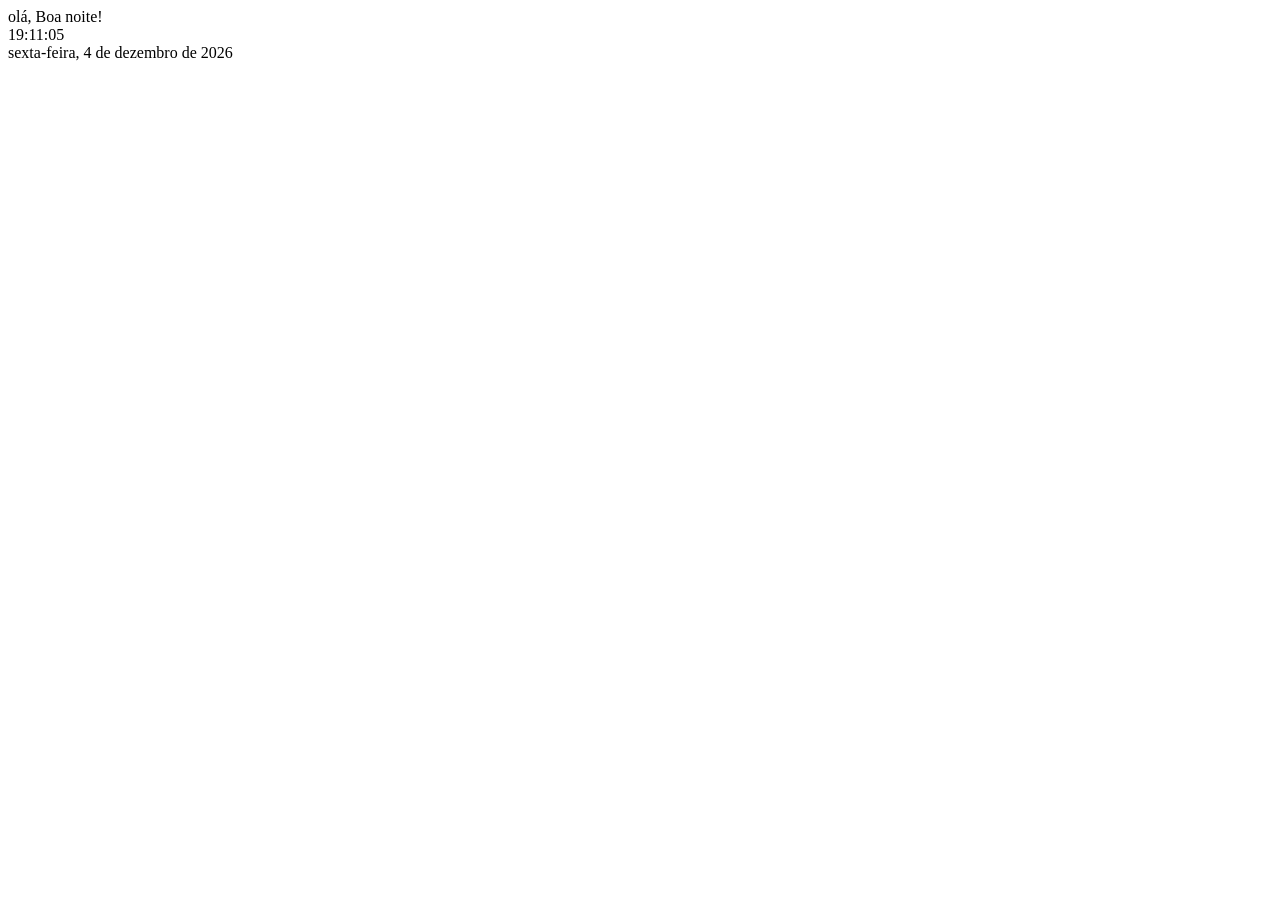
<file: painel-digital/index.html>
<!DOCTYPE html>
<html lang="pt-br">
<head>
    <meta charset="UTF-8">
    <meta name="viewport" content="width=device-width, initial-scale=1.0">
    <title>Painel Digital</title>
</head>
<body>
    <script src="data-hora-v2.1.js"></script>
    <!-- <script src="data-hora-v2.1.js"></script> -->


    
</body>
</html>
</file>
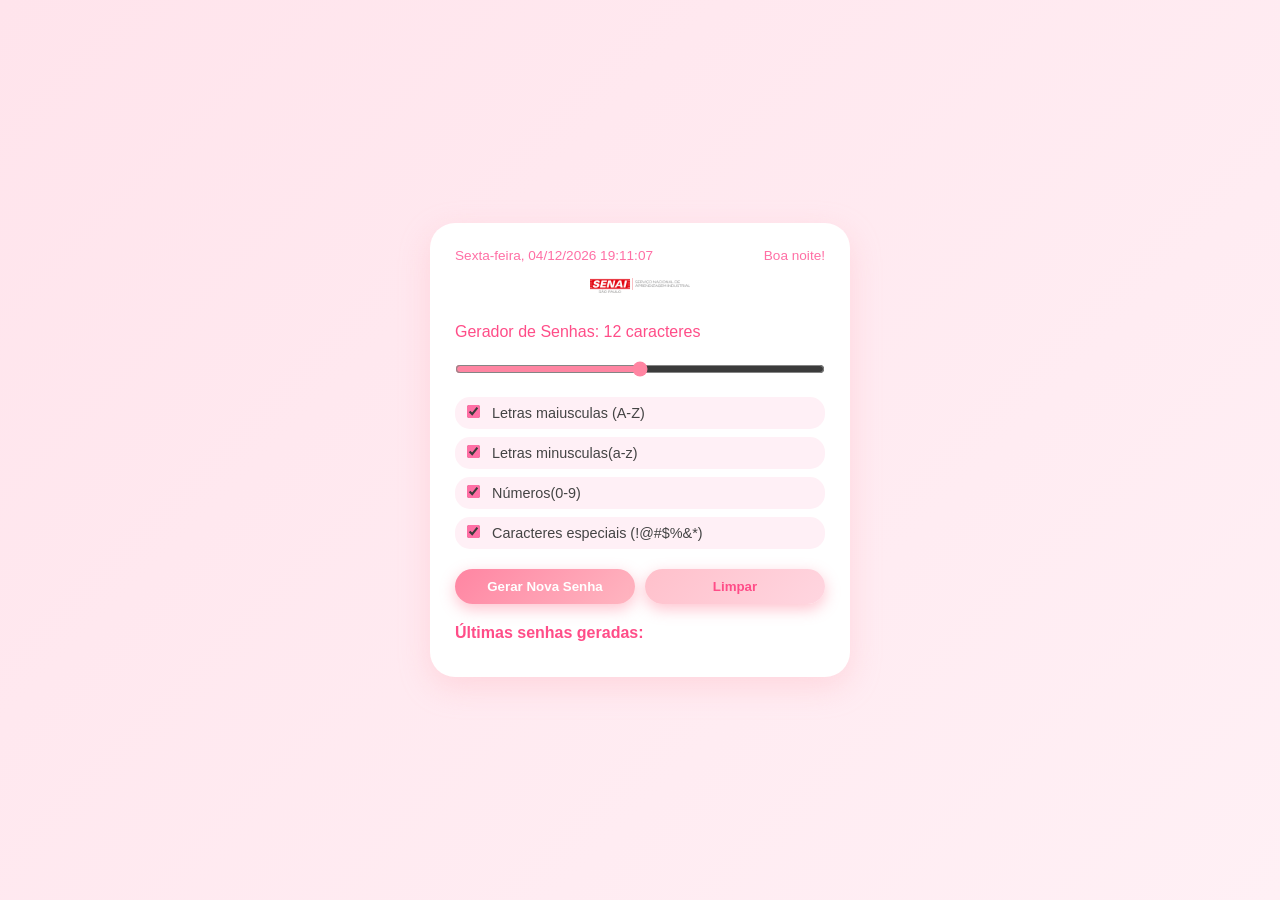
<file: password-generator/assets/index.html>
<!DOCTYPE html>
<html lang="pt-br">

<head>
    <meta charset="UTF-8">

    <!-- responsividade -->
    <meta name="viewport" content="width=device-width, initial-scale=1.0">

    <!-- SEO - Search Engine Optimization -->
    <meta name="keywords" content="gerado de senhas">

    <!-- arquivo com estilos CSS -->
    <link rel="stylesheet" href="./assets/style/app-pwd-styles.css">

    <!-- atributp defer que espera o codigo html carregar -->
    <script src="./assets/js/app-pwd-logic.js" defer></script>

    <title>Gerador de Senhas - SENAI-SP</title>

</head>

<body>
    <!-- container principal que envolve tda a aplicacao do app gerador de senha -->
    <main class="app-pwd">

        <!-- cabeçalho dinamico que exibe data/hora atual e mensagem de boas vindas  -->
        <header class="app-pwd__header">

            <span class="app-pwd__datetime"></span>
            
            <span class="app-pwd__welcome"></span>

        </header>

        <!-- secao principal que contem todos os elementos interativos do app gerador de senhas -->
        <section class="app-pwd__main">
            <img class="app-pwd__logo" src="./assets/img/unnamed.png" alt="logo SENAI-SP">

            <!-- container de entrada que agrupa o controle deslizante e opcoes de senha -->
            <div class="app-pwd__input">

                <!-- exibicao do tamanho selecionado da senha -->
                <span class="app-pwd__text">Gerador de Senhas: <span class="app-pwd__size"></span> caracteres </span>

                <!-- controle deslizante p selecionar o tamanho da senha -->
                <input class="app-pwd__slider" type="range" min="8" max="16" value="8 "/>

                <!-- grupo de opcoes para personalizacao da senha -->
                <div class="app-pwd__options">

                    <!-- opcao p incluir letras maiusculas -->
                    <label class="app-pwd__option" name="uppercase-label">
                        <input type="checkbox" class="app-pwd__checkbox uppercase-check" name="uppercase" checked/>
                        Letras maiusculas (A-Z)
                    </label>

                    <!-- opcao  para incluir letras minusculas -->
                    <label class="app-pwd__option" name="lowercase-label">
                        <input type="checkbox" class="app-pwd__checkbox lowercase-check" name="lowercase" checked/>
                        Letras minusculas(a-z)
                    </label>

                    <!-- opcao p incluir numeros -->
                    <label class="app-pwd__option" name="numbers-label">
                        <input type="checkbox" class="app-pwd__checkbox numbers-check" name="numbers" checked/>
                        Números(0-9)
                    </label>

                    <!-- opcao p incluir caracteres especiais -->
                    <label class="app-pwd__option" name="special-label">
                        <input type="checkbox" class="app-pwd__checkbox special-check" name="special" checked/>
                        Caracteres especiais (!@#$%&*)
                    </label>
                </div>

                <!-- container p os botoes -->
                <div class="app-pwd__button-container">
                    <button class="app-pwd__button">Gerar Nova Senha</button>
                    <button class="app-pwd__button app-pwd__button--clear">Limpar</button>
                </div>
            </div>
            

            <!-- container que exibe a senha gerada e permite copia -->
            <div class="app-pwd__result hide">

                <span class="app-pwd__title">Sua nova senha foi gerada!</span>
                
                <span class="app-pwd__output"></span>
                
                <span class="app-pwd__tooltip">Clique na senha para copiar.</span>

            </div>

            <div class="app-pwd__history">

                <h2 class="app-pwd__history-title">Últimas senhas geradas:</h2>

                <ul class="app-pwd__history-list"></ul>

            </div>

        </section>

    </main>
</body>

</html>
</file>
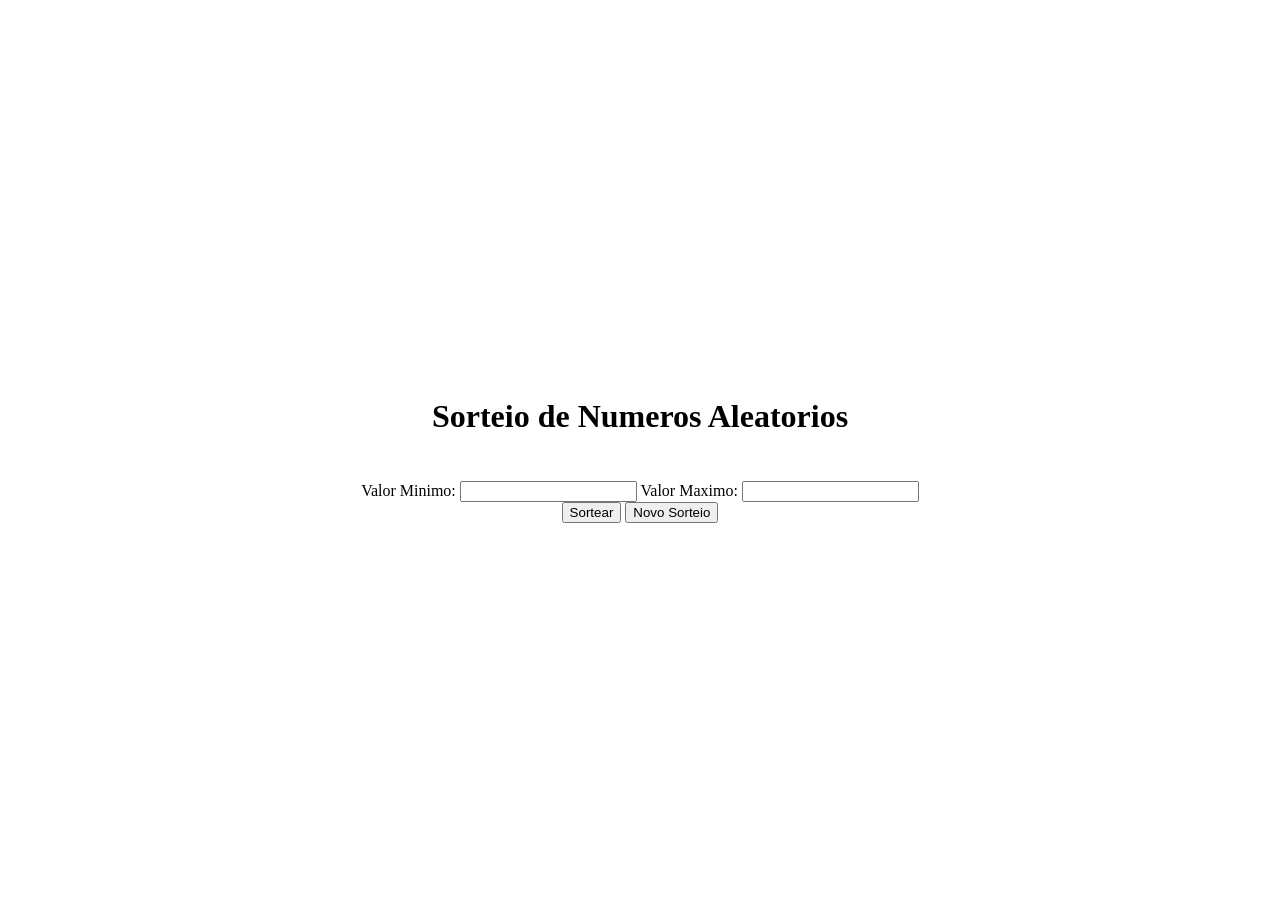
<file: classes-objetos/classes-objetos.html>
<!DOCTYPE html>
<html lang="pt-br">

<head>
    <meta charset="UTF-8">
    <meta name="viewport" content="width=device-width, initial-scale=1.0">
    <title>Classes Objetos</title>

    <!-- <script src="./10math-testes.js" defer></script> -->
    <style>
        .sorteio {
            display: flex;
            justify-content: center;
            text-align: center;
            flex-direction: column;
            gap: 25px;
            height: 100vh;
        }

    </style>
</head>

<body>

    <div class="sorteio">

        <h1>Sorteio de Numeros Aleatorios</h1>

        <div class="sorteio__inputs">
            <form action="sorteio__form">

                <label for="min">Valor Minimo:</label>
                <input class="sorteio__input--min" type="text" name="min" />

                <label for="max">Valor Maximo:</label>
                <input class="sorteio__input--max"type="text" name="max">


                <div class="sorteio__acoes">

                        <input class="sorteio__botao--sortear" type="submit" value="Sortear">
                        <input class="sorteio__botao--reset"  type="reset" value="Novo Sorteio">

                </div>

            </form>

            <div class="sorteio__resultado">
                <p class="sorteio__texto--resultado"></p>
            </div>

        </div>

    </div>

        <script>
            // seelecao de elementos
            const form = document.querySelector('.sorteio__form');
            const inputMin = document.querySelector('.sorteio__input--min');
            const inputMax = document.querySelector('.sorteio__input--max');
            const resultado = document.querySelector('.sorteio__textp--resultado');
            

            // evento do formlario
            form.addEventListener('submit', (event) => {
                event.preventDefault();
                // controla o recarregamento

                const min = inputMin.value.trim();
                const max = inputMax.value.trim();

                // validacao simples 
                if (min === '' || max === '')  {
                    resultado.textContent = 'Preencha os dois campos.';
                    return;
                }

                const numeroMin = Number(min);
                const numeroMax = Number(max);

                if (isNaN(numeroMin) || isNaN(numeroMax))  {
                    resultado.textContent = 'Digite apenas números.';
                    return;
                }

                if (numeroMin > numeroMax) {
                    resultado.textContent = 'O mínimo nao pode ser maior que o máximo.';
                    return;
                }

                // logica do sorteio (versao simplificada) 
                const numeroSorteado = Math.floor(Math.random() * (numeroMax - numeroMin + 1)) + numeroMin;

                resultado.textContent = `Número sorteado: ${numeroSorteado}`;
            });
        </script>

</body>
</html>
</file>
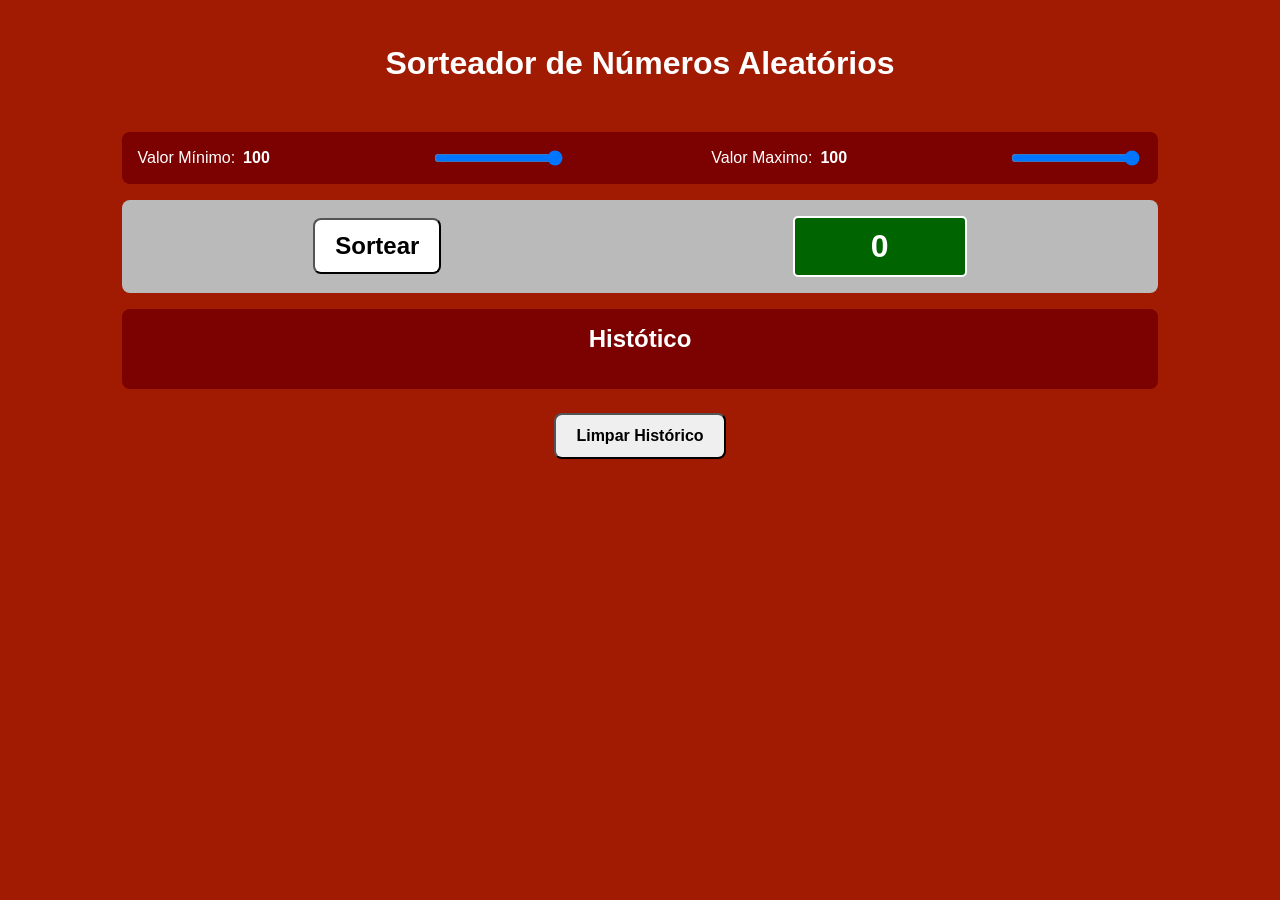
<file: sorteio-numeros-alatorios/numeros.html>
<!DOCTYPE html>
<html lang="pt-br">
<head>
    <meta charset="UTF-8">
    <meta name="viewport" content="width=device-width, initial-scale=1.0">

    <title>Sorteador de Números Aleatórios</title>

    <link rel="stylesheet" href="./style.css">
    <!-- atributo defer informa q o script sera carregado apos o DOM estar completo -->
     <script defer src="./numeros.js"></script>
</head>

<body class="sorteador" >
    
    <header class="sorteador__header">
        <h1 class="sorteador__title">Sorteador de Números Aleatórios</h1>
    </header>

    <main class="sorteador__main">

        <section class="sorteador__intervalo intervalo">
            
            <label class="intervalo__label" for="valor-minimo">Valor Mínimo:<span
                class="intervalo__valor intervalo__valor--min"></span></label>
                <input class="intervalo__slider  intervalo__slider--min"  type="range" name="valor-minimo" min="1" max="100"
                value="100"/>

            <label class="intervalo__label" for="valor-maximo">Valor Maximo:<span
                class="intervalo__valor intervalo__valor--max"></span></label>
                <input class="intervalo__slider  intervalo__slider--max"  type="range" name="valor-maximo" min="1" max="100"
                value="100"/>

        </section>

        <section class="sorteador__area area">
            <button class="area__button">Sortear</button>
            <span class="area__numero">0</span>
        </section>

        <span class="area__mensagem"></span>

        <section class="sorteador__historico historico">
            <h2 class="historico__title">Histótico</h2>
            <ul class="historico__lista"></ul>
        </section>

    </main>

    <footer class="sorteador__footer">
        <button class="sorteador__limpar">Limpar Histórico</button>
    </footer>

</body>
</html>
</file>
<file: password-generator/assets/assets/style/app-pwd-styles.css>
/* RESET */
* {
    margin: 0;
    padding: 0;
    box-sizing: border-box;
}

/* BODY */
body {
    font-family: "Poppins", sans-serif;
    background: linear-gradient(135deg, #ffe4ec, #fff0f5);
    color: #444;
    display: flex;
    justify-content: center;
    align-items: center;
    min-height: 100vh;
}

/* CONTAINER PRINCIPAL */
.app-pwd {
    background: #ffffff;
    border-radius: 25px;
    padding: 25px;
    width: 100%;
    max-width: 420px;
    box-shadow: 0 10px 30px rgba(255, 182, 193, 0.4);
}

/* HEADER */
.app-pwd__header {
    display: flex;
    justify-content: space-between;
    font-size: 0.85rem;
    margin-bottom: 15px;
    color: #ff6fa5;
}

/* LOGO */
.app-pwd__logo {
    width: 100px;
    display: block;
    margin: 0 auto 30px;
    max-width: 280px;
    
}

/* TEXTO */
.app-pwd__text {
    display: block;
    margin-bottom: 10px;
    font-weight: 500;
    color: #ff4d88;
}

/* SLIDER */
.app-pwd__slider {
    width: 100%;
    margin: 10px 0 20px;
    accent-color: #ff85a2;
}

/* OPTIONS */
.app-pwd__options {
    display: flex;
    flex-direction: column;
    gap: 8px;
    margin-bottom: 20px;
}

.app-pwd__option {
    background: #fff0f6;
    padding: 8px 12px;
    border-radius: 15px;
    font-size: 0.9rem;
    cursor: pointer;
    transition: 0.2s;
}

.app-pwd__option:hover {
    background: #ffe4ec;
}

/* CHECKBOX */
.app-pwd__checkbox {
    margin-right: 8px;
    accent-color: #ff6fa5;
}

/* BOTÕES */
.app-pwd__button-container {
    display: flex;
    gap: 10px;
}

.app-pwd__button {
    flex: 1;
    padding: 10px;
    border: none;
    border-radius: 20px;
    background: linear-gradient(135deg, #ff85a2, #ffb6c1);
    color: white;
    font-weight: bold;
    cursor: pointer;
    transition: 0.3s;
    box-shadow: 0 5px 15px rgba(255, 105, 135, 0.4);
}

.app-pwd__button:hover {
    transform: scale(1.05);
    box-shadow: 0 8px 20px rgba(255, 105, 135, 0.6);
}

.app-pwd__button--clear {
    background: linear-gradient(135deg, #ffc0cb, #ffd6e0);
    color: #ff4d88;
}

/* RESULTADO */
.app-pwd__result {
    margin-top: 20px;
    padding: 15px;
    border-radius: 20px;
    background: #fff0f5;
    text-align: center;
    box-shadow: inset 0 0 10px rgba(255, 182, 193, 0.3);
}

.app-pwd__title {
    display: block;
    font-weight: bold;
    color: #ff4d88;
    margin-bottom: 10px;
}

.app-pwd__output {
    display: block;
    font-size: 1.2rem;
    background: white;
    padding: 10px;
    border-radius: 15px;
    margin-bottom: 8px;
    cursor: pointer;
    border: 2px dashed #ffb6c1;
}

.app-pwd__tooltip {
    font-size: 0.8rem;
    color: #ff6fa5;
}

/* HISTÓRICO */
.app-pwd__history {
    margin-top: 20px;
}

.app-pwd__history-title {
    font-size: 1rem;
    margin-bottom: 10px;
    color: #ff4d88;
}

.app-pwd__history-list {
    list-style: none;
}

.app-pwd__history-list li {
    background: #ffe4ec;
    padding: 8px;
    border-radius: 12px;
    margin-bottom: 5px;
    font-size: 0.85rem;
}

/* UTILIDADE */
.hide {
    display: none;
}
</file>
<file: sorteio-numeros-alatorios/style.css>
:root {
    --color-primary: #a11a02;
    --color-secondary: #7c0101;
    --color-text: #ffffff;
    --color-area-sorteio: #bababa;
    --color-text-dark: #192A56;
    --color-button: #000000;
    --color-button-bg: #ffffff;
    --color-button-hover: greenyellow;
    --color-numero-sorteado-bg: darkgreen;
    --color-historico-hover: #F79F1F;
  }
  
  .sorteador {
    background-color: var(--color-primary);
    color: var(--color-text);
    font-family: Verdana, sans-serif;
  }
  
  .sorteador__header {
    text-align: center;
    padding: 16px;
  }
  
  .sorteador__main {
    display: flex;
    flex-direction: column;
    align-items: center;
    padding: 4px;
  }
  
  .sorteador__intervalo,
  .sorteador__area,
  .sorteador__historico {
    width: 80%;
    padding: 16px;
    margin: 8px;
    border-radius: 8px;
  }
  
  .sorteador__intervalo,
  .sorteador__historico {
    background-color: var(--color-secondary);
  }
  
  .intervalo {
    display: flex;
    justify-content: space-between;
    align-items: center;
  }
  
  .intervalo__label {
    margin-right: 8px;
  }
  
  .intervalo__valor {
    font-size: 16px;
    font-weight: bold;
    margin: 0 8px;
  }
  
  .area {
    display: flex;
    justify-content: space-around;
    align-items: center;
    background-color: var(--color-area-sorteio);
    color: var(--color-text-dark);
    font-size: 32px;
  }
  
  .area__button {
    padding: 12px 20px;
    font-size: 24px;
    font-weight: bold;
    color: var(--color-button);
    border-radius: 8px;
    cursor: pointer;
    background-color: var(--color-button-bg);
  }
  
  .area__button:hover {
    background-color: var(--color-button-hover);
    color: var(--color-button);
  }
  
  .area__numero {
    font-size: 32px;
    font-weight: bold;
    color: var(--color-text);
    padding: 10px;
    background-color: var(--color-numero-sorteado-bg);
    width: 150px;
    text-align: center;
    border: solid 2px var(--color-text);
    border-radius: 5px;
  }
    
    /* Layout */
    header{
      text-align: center;
      padding: 16px;
    }
    
    main{
      display: flex;
      flex-direction: column;
      align-items: center;
      padding: 4px;
    }
    
    .seletor-intervalo, .area-sorteio, .historico{
      width: 80%;
      padding: 16px;
      margin: 8px;
      border-radius: 8px;
    }
    
    .seletor-intervalo{
      display: flex;
      justify-content: space-between;
      align-items: center;
    }
    
    .seletor-intervalo label{
      margin-right: 8px;
    }
    
    .historico{
      text-align: center;
    }
    
    .historico h2{
      margin-top: 0;
    }
    
    .historico ul{
      list-style: none;
      padding: 0;
      margin: 0;
    }
    
    .historico ul li{
      padding: 12px;
      border-radius: 8px;
      cursor: pointer;
    }
    
    .historico ul li:hover{
      background-color: var(--color-historico-hover);
      color: var(--color-text-dark);
      font-weight: 400;
    }
    
    /* Footer */
    footer{
      text-align: center;
      padding: 12px;
    }
    
    footer button{
      padding: 12px 20px;
      font-size: 16px;
      font-weight: bold;
      border-radius: 8px;
      cursor: pointer;
    }
</file>
